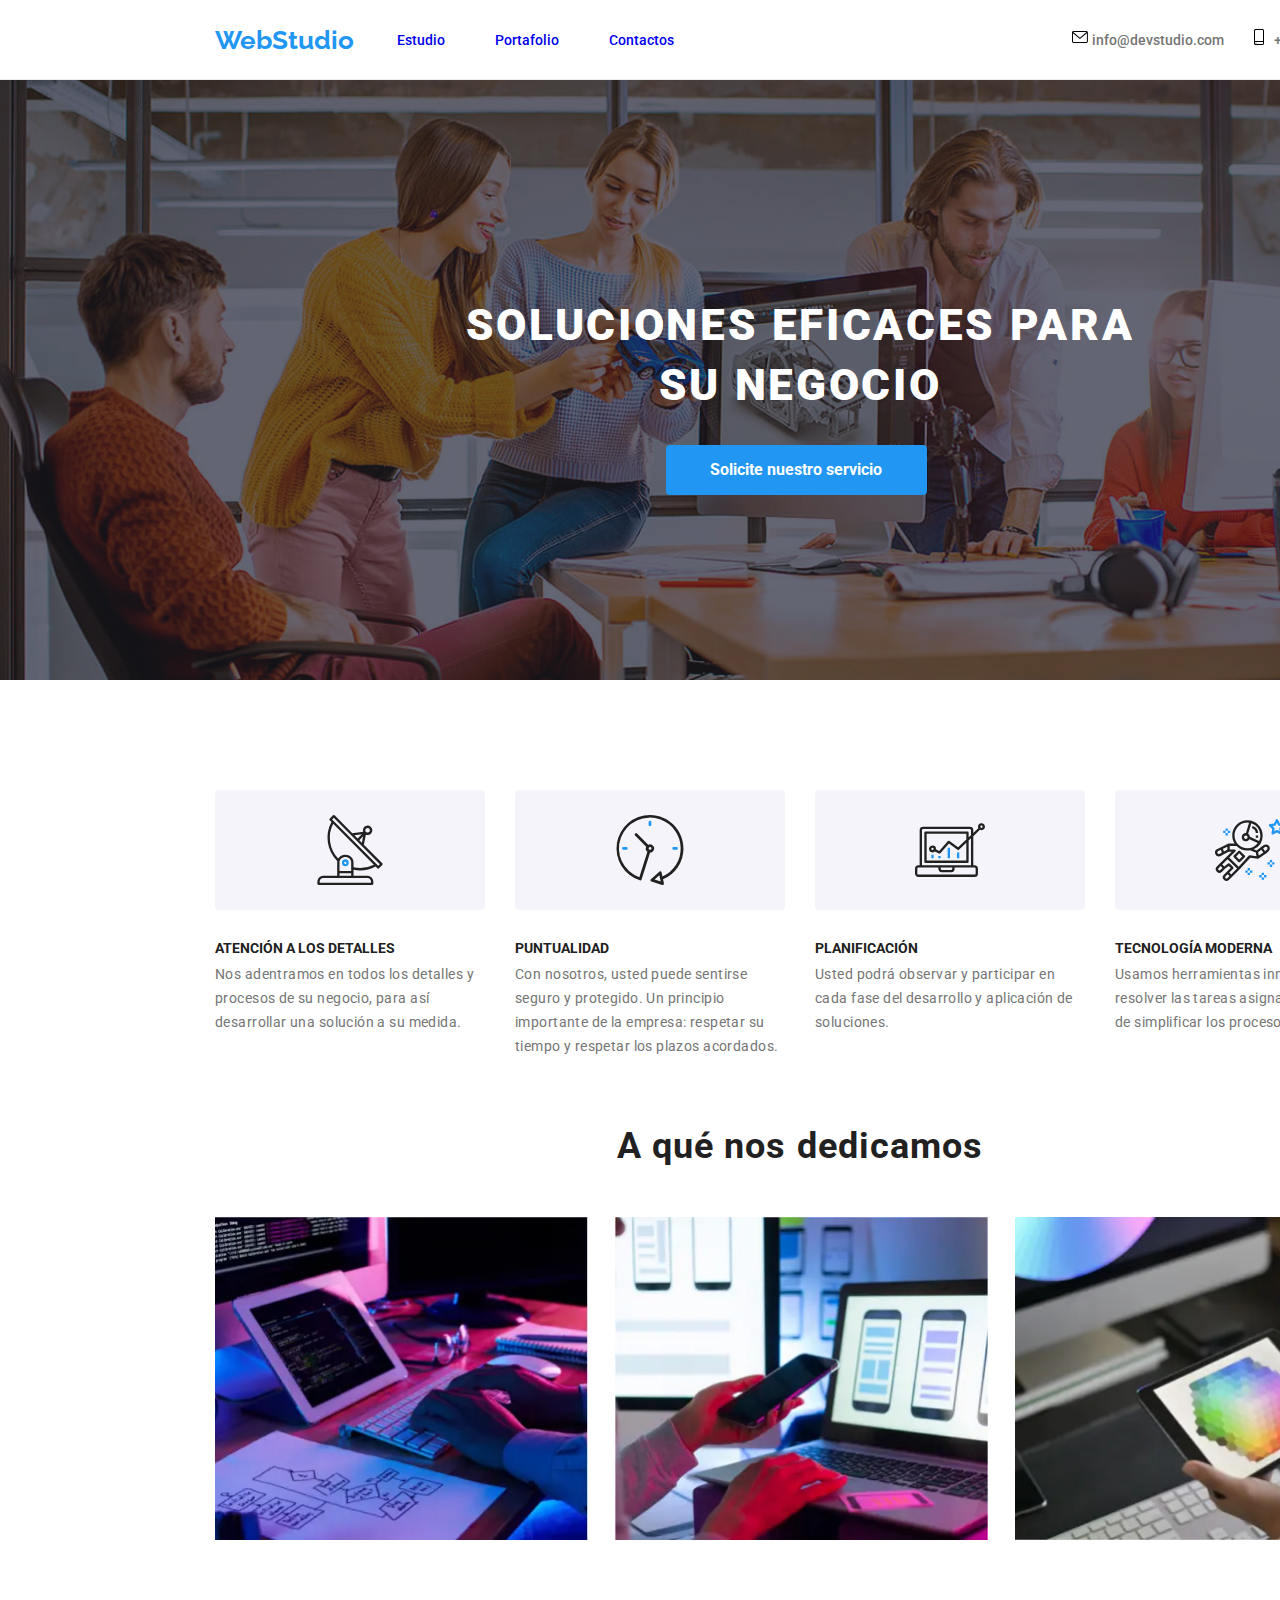
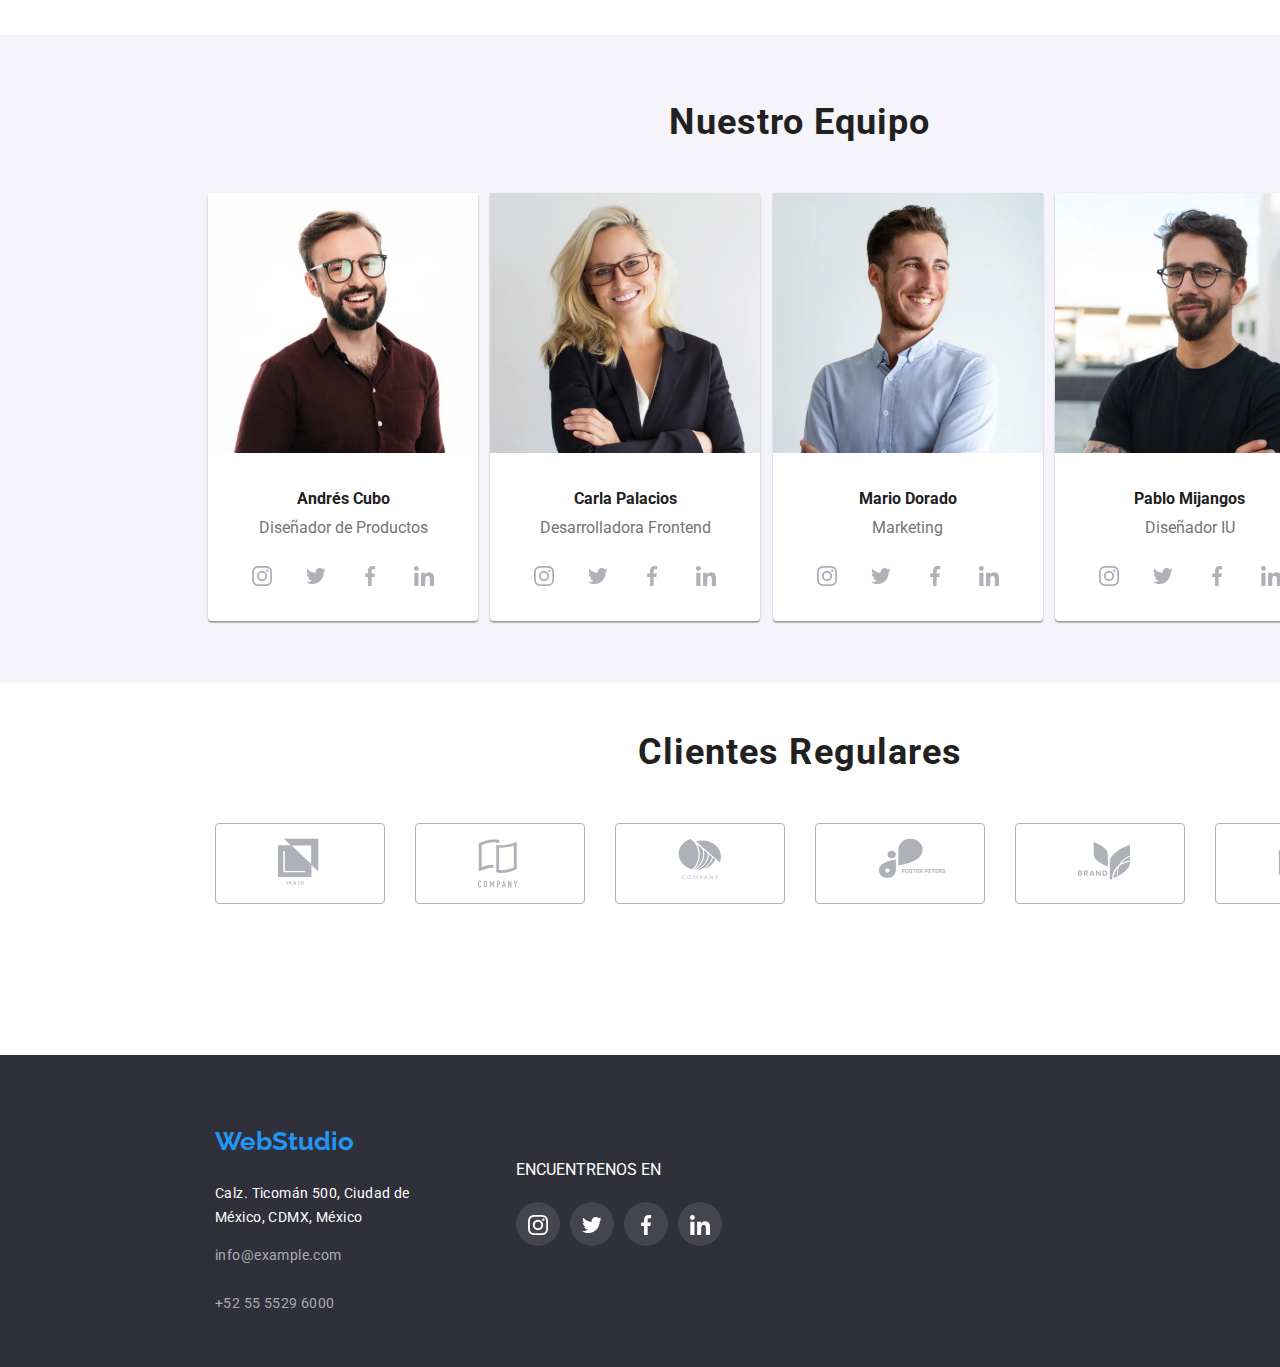
<file: index.html>
<!DOCTYPE html>
<html lang="en">
  <head>
    <meta charset="UTF-8" />
    <meta http-equiv="X-UA-Compatible" content="IE=edge" />
    <meta name="viewport" content="width=device-width, initial-scale=1.0" />
    <link href="https://fonts.googleapis.com/css2?family=Raleway:wght@700&family=Roboto:wght@400;500;700;900&display=swap" rel="stylesheet">
    <title>Homework#4</title>
    <link rel="stylesheet" href="https://cdnjs.cloudflare.com/ajax/libs/modern-normalize/1.1.0/modern-normalize.css" integrity="sha512-Y0MM+V6ymRKN2zStTqzQ227DWhhp4Mzdo6gnlRnuaNCbc+YN/ZH0sBCLTM4M0oSy9c9VKiCvd4Jk44aCLrNS5Q==" crossorigin="anonymous" referrerpolicy="no-referrer" />
    <link rel="stylesheet" href="./css/styles.css" />
  </head>
  <body>
    <!--ENCABEZADO-->
    <header class="header">
      <div class="container">
        <div class="header-bar">
          <a href="/" class="logo">WebStudio</a>
          <nav class="nav-bar">
           <ul>
             <li><a class="nav-link" href="./index.html">Estudio</a></li>
             <li><a class="nav-link" href="./portfolio.html">Portafolio</a></li>
             <li><a class="nav-link" href="/">Contactos</a></li>
           </ul>
         </nav>
        </div>
        <div class="header-bar">
          <span class="contact-info">
            <svg class="contact-icon">
              <use href="./images/icons.svg#icon-sobre" width="16px"/>
            </svg>
            <a href="/" class="contact-link">info@devstudio.com</a>
          </span>
          <span class="contact-info">
            <svg class="contact-icon">
              <use href="./images/icons.svg#icon-telefono-movil" width="10px"/>
            </svg>
            <a href="/" class="contact-link">+52 55 5529 600</a>
          </span>  
        </div>
      </div>  
    </header>
    <!--CONTENIDO PRINCIPAL-->
    <main>
      <section class="container">
        <div class="first-section">
          <h1 class="first-section-title">SOLUCIONES EFICACES PARA<br>SU NEGOCIO</h1>
          <button class="button" type="button">Solicite nuestro servicio</button>
        </div>  
      </section>
      <section class="container">
        <div class="features-box">
          <div class="feature-1">
            <svg>
               <use href="./images/icons.svg#icon-antena" width="270px"/>
            </svg>
              <p class="feature-title">ATENCIÓN A LOS DETALLES</p>
              <p class="feature-text"> Nos adentramos en todos los detalles y<br>procesos de su negocio, para así<br>desarrollar una solución a su medida.</p>
          </div>
          <div class="feature-2">
            <svg>
               <use href="./images/icons.svg#icon-reloj" width="270px"/>
            </svg>
              <p class="feature-title">PUNTUALIDAD</p>
              <p class="feature-text">Con nosotros, usted puede sentirse<br>seguro y protegido. Un principio<br>
              importante de la empresa: respetar su<br>tiempo y respetar los plazos
              acordados.
              </p>
          </div>
          <div class="feature-3">
            <svg>
               <use href="./images/icons.svg#icon-diagrama" width="270px"/>
            </svg>
            <p class="feature-title">PLANIFICACIÓN</p>
            <p class="feature-text">Usted podrá observar y participar en<br>cada fase del desarrollo y
            aplicación de<br>soluciones.
            </p>
          </div>
          <div class="feature-4">
            <svg>
               <use href="./images/icons.svg#icon-astronauta" width="270px"/>
            </svg>
            <p class="feature-title">TECNOLOGÍA MODERNA</p>
            <p class="feature-text">Usamos herramientas innovadoras para<br>resolver las tareas asignadas. Es hora<br>de simplificar los procesos       laborales.
            </p>
          </div>
        </div>
      </section>
      <section class="container">
        <h2 class="section-title">A qué nos dedicamos</h2>
        <ul class="boxes">
          <li>
            <img
              src="./images/image01.webp"
              width="373.16"
              alt="persona programando en oficina"
            />
          </li>
          <li>
            <img
              src="./images/image02.webp"
              width="373.16"
              alt="persona programando para teléfono móvil"
            />
          </li>
          <li>
            <img
              src="./images/image03.webp"
              width="373.16"
              alt="persona observando tabla de colores en una tablet"
            />
          </li>
        </ul>
      </section>  
      <section class="container">
        <div class="seccion-nuestro-equipo">
         <h2 class="section-title">Nuestro Equipo</h2>
         <ul class="equipo">
          <li>
            <div class="tarjeta">
              <img class="picture01"src="./images/image04.webp"width="270" alt="productdesigner"/>
                <p class="nombre-profesional">Andrés Cubo</p>
                <p class="position-text">Diseñador de Productos</p>
                  <div class="social-container">
                    <div class="social-link-container">
                      <svg class="social-link-icon">
                        <use href="./images/icons.svg#icon-instagram" width="20px"/>
                      </svg>
                    </div>
                    <div class="social-link-container">  
                      <svg class="social-link-icon">
                        <use href="./images/icons.svg#icon-twitter" width="20px"/>
                      </svg>
                    </div>  
                    <div class="social-link-container">
                      <svg class="social-link-icon">
                        <use href="./images/icons.svg#icon-facebook" width="20px"/>
                      </svg>
                    </div>
                    <div class="social-link-container">  
                      <svg class="social-link-icon">
                        <use href="./images/icons.svg#icon-linkedin" width="20px"/>
                      </svg>
                    </div>    
                </div>
            </div>
          </li> 
          <li>
            <div class="tarjeta">
              <img src="./images/image05.webp" width="270" alt="fronteddeveloper" />
                <p class="nombre-profesional">Carla Palacios</p>
                <p class="position-text">Desarrolladora Frontend</p>                  
                  <div class="social-container">
                      <div class="social-link-container">
                        <svg class="social-link-icon">
                          <use href="./images/icons.svg#icon-instagram" width="20px"/>
                        </svg>
                      </div>
                      <div class="social-link-container">  
                        <svg class="social-link-icon">
                          <use href="./images/icons.svg#icon-twitter" width="20px"/>
                        </svg>
                      </div>  
                      <div class="social-link-container">
                        <svg class="social-link-icon">
                          <use href="./images/icons.svg#icon-facebook" width="20px"/>
                        </svg>
                      </div>
                      <div class="social-link-container">  
                        <svg class="social-link-icon">
                          <use href="./images/icons.svg#icon-linkedin" width="20px"/>
                        </svg>
                      </div>  
                  </div>
            </div>
          </li>
          <li>
            <div class="tarjeta">
             <img src="./images/image06.webp" width="270" alt="marketing"/>
               <p class="nombre-profesional">Mario Dorado</p>
               <p class="position-text">Marketing</p>
               <div class="social-container">
                      <div class="social-link-container">
                        <svg class="social-link-icon">
                          <use href="./images/icons.svg#icon-instagram" width="20px"/>
                        </svg>
                      </div>
                      <div class="social-link-container">  
                        <svg class="social-link-icon">
                          <use href="./images/icons.svg#icon-twitter" width="20px"/>
                        </svg>
                      </div>  
                      <div class="social-link-container">
                        <svg class="social-link-icon">
                          <use href="./images/icons.svg#icon-facebook" width="20px"/>
                        </svg>
                      </div>
                      <div class="social-link-container">  
                        <svg class="social-link-icon">
                          <use href="./images/icons.svg#icon-linkedin" width="20px"/>
                        </svg>
                      </div>  
               </div>
            </div>
          </li>
          <li>
            <div class="tarjeta"> 
              <img src="./images/image07.webp" width="270" alt="IUdesigner"/>
                 <p class="nombre-profesional">Pablo Mijangos</p>
                 <p class="position-text">Diseñador IU</p>
                 <div class="social-container">
                      <div class="social-link-container">
                        <svg class="social-link-icon">
                          <use href="./images/icons.svg#icon-instagram" width="20px"/>
                        </svg>
                      </div>
                      <div class="social-link-container">  
                        <svg class="social-link-icon">
                          <use href="./images/icons.svg#icon-twitter" width="20px"/>
                        </svg>
                      </div>  
                      <div class="social-link-container">
                        <svg class="social-link-icon">
                          <use href="./images/icons.svg#icon-facebook" width="20px"/>
                        </svg>
                      </div>
                      <div class="social-link-container">  
                        <svg class="social-link-icon">
                          <use href="./images/icons.svg#icon-linkedin" width="20px"/>
                        </svg>
                      </div>  
               </div>
            </div>    
          </li>
         </ul>
        </div>
      </section>
      <section class="container">
        <div class="sección-clientes">
          <h2 class="section-title">Clientes Regulares</h2>
          <div class="flex-list">
            <div class="client-container">
                <svg class="client-logo">
                <use href="./images/icons.svg#icon-company1" width="41px" height= "46.7px"/>
                </svg>
            </div>
            <div class="client-container">      
                <svg class="client-logo">
                <use href="./images/icons.svg#icon-company2" width="40px" height="52px"/>
                </svg>
            </div>
            <div class="client-container">    
                <svg class="client-logo">
                <use href="./images/icons.svg#icon-company3" width="43.46px" height="41.18px"/>
                </svg>
            </div>
            <div class="client-container">     
                <svg class="client-logo">
                <use href="./images/icons.svg#icon-company4" width="84.4px" height="40.62px"/>
                </svg>
            </div>
            <div class="client-container">    
                <svg class="client-logo">
                <use href="./images/icons.svg#icon-company5" width="52.54px" height="45.53px"/>
                </svg>
            </div>
            <div class="client-container">    
                <svg class="client-logo">
                <use href="./images/icons.svg#icon-company6" width="93.79px" height="44px"/>
                </svg>
            </div>
          </div>
        </div>
      </section>
    </main>
    <footer class="container">
      <!--CONTENIDO DEL FOOTER-->
      <div>
        <a href="/" class="logo">WebStudio</a>
        <address class="address">
          <p>Calz. Ticomán 500, Ciudad de<br>México, CDMX, México</p>
          <a href="/" class="footer-contact-link">info@example.com</a><br>
          <a href="/" class="footer-contact-link">+52 55 5529 6000</a>
        </address>
        <div class="contenedor-redes">
          <p>ENCUENTRENOS EN</p>
          <div class="contenedor-iconos-redes">
              <div class="footer-social-link-container">
                <svg class="footer-social-link-icon">
                  <use href="./images/icons.svg#icon-instagram" width="20px"/>
                </svg>
              </div>
              <div class="footer-social-link-container">  
                <svg class="footer-social-link-icon">
                  <use href="./images/icons.svg#icon-twitter" width="20px"/>
                </svg>
              </div>  
              <div class="footer-social-link-container">
                <svg class="footer-social-link-icon">
                  <use href="./images/icons.svg#icon-facebook" width="20px"/>
                </svg>
              </div>
              <div class="footer-social-link-container">  
                <svg class="footer-social-link-icon">
                  <use href="./images/icons.svg#icon-linkedin" width="20px"/>
                </svg>
              </div>
          </div>  
        </div>
      </div>
    </footer>
    </div>
  </body>
</html>
</file>
<file: css/styles.css>
:root {
  --white-color: #ffffff;
  --black-color: #212121;
  --blue-color: #2196f3;
  --grey-color: #757575;
  --mid-grey-color: #afb1b8;
  --light-grey-color: #f5f4fa;
  --dark-grey-color: #2f303a;
}

body {
  font-family: "Roboto", sans-serif;
  color: var(--black-color);
  line-height: 2;
}

header {
  background-color: var(--white-color);
  width: 100%;
}

.container {
  width: 1600px;
  margin: 0 auto;
}

ul {
  display: flex;
  list-style: none;
  padding: 0;
  margin: 0;
}

header .container {
  display: flex;
  height: 80px;
  align-items: center;
  border-bottom: 1px solid #ececec;
  justify-content: space-between;
}

.header-bar{
  display: flex;
  align-items: center;
  margin-right: 191px;
}

.logo {
  font-family: "Raleway", sans-serif;
  font-weight: 700;
  font-size: 26px;
  color: var(--blue-color);
  text-decoration: none;
  margin-right: 43px;
  margin-left: 215px;
}

.nav-bar{
  display: inline;
  float: right;
}

.nav-link {
  font-weight: 500;
  font-size: 14px;
  line-height: 16px;
  text-decoration: none;
  margin-right: 50px;
}

.contact-link {
  color: var(--grey-color);
  font-weight: 500;
  font-size: 14px;
  line-height: 16px;
  text-decoration: none;
  margin-right: 30px;
}

.nav-link:visited {
  color: unset;
}

.nav-link:hover {
  color: var(--blue-color);
}

.contact-icon {
  width: 16px;
  height: 16px;
}

.contact-info:hover {
  fill: var(--blue-color);
}
.contact-info:hover .contact-link{
  color: var(--blue-color);
}

.first-section {
  height: 600px;
  top: 80px;
  border-radius: 0px;
  display: flex;
  flex-direction: column;
  justify-content: center;
  align-items: center;
  text-align: center;
  background-color: var(--dark-grey-color);
  margin-bottom: 95px;
  background-image: linear-gradient(
      rgba(47, 48, 58, 0.4),
      rgba(47, 48, 58, 0.4)
    ),
    url(../images/background-image.svg);
}

.first-section-title {
  width: 696px;
  height: 120px;
  left: 448px;
  top: 280px;
  font-weight: 900;
  font-size: 44px;
  line-height: 60px;
  text-align: center;
  letter-spacing: 0.06em;
  color: var(--white-color);
  display: flex;
  align-items: center;
  justify-content: center;
  margin-bottom: 30px;
}

.button {
  width: 261px;
  height: 50px;
  left: 666px;
  top: 430px;
  display: flex;
  flex-direction: row;
  justify-content: center;
  align-items: center;
  padding: 10px 32px;
  background: var(--blue-color);
  border-radius: 4px;
  color: var(--white-color);
  font-size: 16px;
  font-weight: 700;
  line-height: 30px;
  align-items: center;
  text-align: center;
}

.features-box {
  display: flex;
  text-align: left;
  justify-content: space-between;
  width: 1170px;
  height: 251px;
  margin-left: 215px;
  margin-top: 89px;
  padding: 0%;
  font-size: 14px;
  font-weight: 400;
}

.feature-title {
  color: var(--black-color);
  font-weight: 700;
  margin: 0px;
  margin-bottom: 0px;
}

.feature-text {
  color: var(--grey-color);
  width: 270px;
  margin-top: 0px;
  margin-left: 0px;
  line-height: 24px;
  letter-spacing: 0.03em;
}

.section-title {
  display: flex;
  text-align: center;
  justify-content: center;
  margin-top: 99px;
  margin-bottom: 50px;
  font-weight: 700;
  font-size: 36px;
  line-height: 42px;
  letter-spacing: 0.03em;
}

.boxes {
  display: flex;
  justify-content: space-between;
  width: 1173.16px;
  height: 323.7px;
  margin-top: 5.05px;
  margin-left: 215px;
  margin-bottom: 94px;
}

.seccion-nuestro-equipo {
  width: 1600px;
  height: 648px;
  display: flex;
  flex-direction: column;
  justify-content: center;
  margin-top: 0px;
  background-color: var(--light-grey-color);
  padding-bottom: 94px;
}

.equipo {
  display: flex;
  justify-content: space-between;
  width: 1117px;
  margin-left: 208px;
}

.tarjeta {
  background-color: var(--white-color);
  box-shadow: 0px 1px 3px rgba(0, 0, 0, 0.12), 0px 1px 1px rgba(0, 0, 0, 0.14),
    0px 2px 1px rgba(0, 0, 0, 0.2);
  border-radius: 0px 0px 4px 4px;
  width: 270px;
  height: 428px;
  display: flex;
  flex-direction: column;
}

.nombre-profesional {
  display: flex;
  justify-content: center;
  height: 19px;
  font-weight: 700;
  margin-top: 30px;
}

.position-text {
  color: var(--grey-color);
  font-size: 16px;
  line-height: 19px;
  display: flex;
  justify-content: center;
  margin-top: 0px;
}

.social-container {
  display: flex;
  justify-content: space-between;
  width: 206px;
  height: 44px;
  margin-left: 32px;
}

.social-link-container {
  width: 44px;
  height: 44px;
  border-radius: 22px;
  padding: 12px;
  background-color: var(--white-color);
}

.social-link-icon {
  width: 20px;
  height: 20px;
  fill: var(--mid-grey-color);
}

.social-link-container:hover {
  background-color: var(--blue-color);
}

.social-link-container:hover .social-link-icon {
  fill: var(--white-color);
}

.sección-clientes {
  display: flex;
  flex-direction: column;
  justify-content: flex-end;
  width: 1170px;
  height: 162px;
  margin-top: 59px;
  margin-left: 215px;
  margin-bottom: 151px;
}

.flex-list {
  display: flex;
  justify-content: space-between;
}

.client-container {  
  width: 170px;
  height: 81px;
  border: 1px solid #afb1b8;
  border-radius: 4px;
  padding: 14px 32px;
}

.client-logo {
  width: 106px;
  height: 52.83px;
  padding-left: 30px;
  fill: var(--mid-grey-color);
}

.client-container:hover {
  border-color: var(--blue-color);
}

.client-container:hover .client-logo {
  fill: var(--blue-color);
}

footer {
  width: 1600px;
  min-height: 252px;
  box-sizing: content-box;
  background-color: var(--dark-grey-color);
  padding-top: 60px;
}

footer .logo {
  padding-top: 60px;
}

.address {
  display: flex;
  flex-direction: column;
  width: 231px;
  height: 21px;
  margin-left: 215px;
  font-style: normal;
  font-weight: 400;
  font-size: 14px;
  line-height: 24px;
  letter-spacing: 0.03em;
  color: var(--white-color);
}

.contenedor-redes {
  display: flex;
  flex-direction: column;
  color: var(--white-color);
  width: 206px;
  height: 80px;
  margin-top: -50px;
  padding: 0px;
  margin-left: 516px;
}

.contenedor-iconos-redes {
  display: flex;
  justify-content: space-between;
}

.footer-contact-link {
  font-weight: 400;
  font-size: 14px;
  line-height: 24px;
  letter-spacing: 0.03em;
  color: rgba(255, 255, 255, 0.6);
  text-decoration: none;
  margin-top: 0px;
}

.footer-social-link-container {
  width: 44px;
  height: 44px;
  border-radius: 22px;
  padding: 12px;
  background-color: rgba(255, 255, 255, 0.1);
}

.footer-social-link-icon {
  width: 20px;
  height: 20px;
  fill: var(--white-color);
}

.footer-social-link-container:hover {
  background-color: var(--blue-color);
}

/*PORTAFOLIO*/

.filtros {
  display: flex;
  align-items: flex-end;
  justify-content: center;
  margin-top: 106px;
  margin-left: 495px;
  margin-bottom: 56px;
  width: 611px;
  height: 54px;
}

button {
  background-color: var(--light-grey-color);
  border-style: none;
  color: var(--black-color);
  height: 38px;
  margin-left: 0px;
  margin-right: 8px;
  border-radius: 4px;
}

button:hover {
  color: var(--white-color);
  background-color: var(--blue-color);
}

.button-todo {
  width: 73px;
}

.button-sitios-web {
  width: 128px;
}

.button-aplicaciones {
  width: 145px;
}

.button-diseño {
  width: 103px;
}

.button-marketing {
  width: 130px;
  margin-right: 0px;
}

.portafolio {
  display: flex;
  flex-wrap: wrap;
  width: 1170px;
  height: 1360px;
  margin-left: 215px;
}

.contenedores {
  border: 1px solid #eeeeee;
  height: 404px;  
  margin-right: 18px;
  margin-left: 0px;
}

.contenedores:hover {
  box-shadow: 0px 1px 1px rgba(0, 0, 0, 0.12), 0px 4px 4px rgba(0, 0, 0, 0.06),
    1px 4px 6px rgba(0, 0, 0, 0.16);
}

.project-title {
  display: flex;
  justify-content: flex-start;
  font-weight: 700;
  font-size: 18px;
  line-height: 36px;
  letter-spacing: 0.06em;
  margin-top: 20px;
  margin-bottom: 0px;
  margin-left: 24px;
}

.project-description {
  display: flex;
  justify-content: flex-start;
  color: var(--grey-color);
  font-weight: 400;
  font-size: 16px;
  letter-spacing: 0.06em;
  margin-top: 0px;
  margin-left: 24px;
}
</file>
